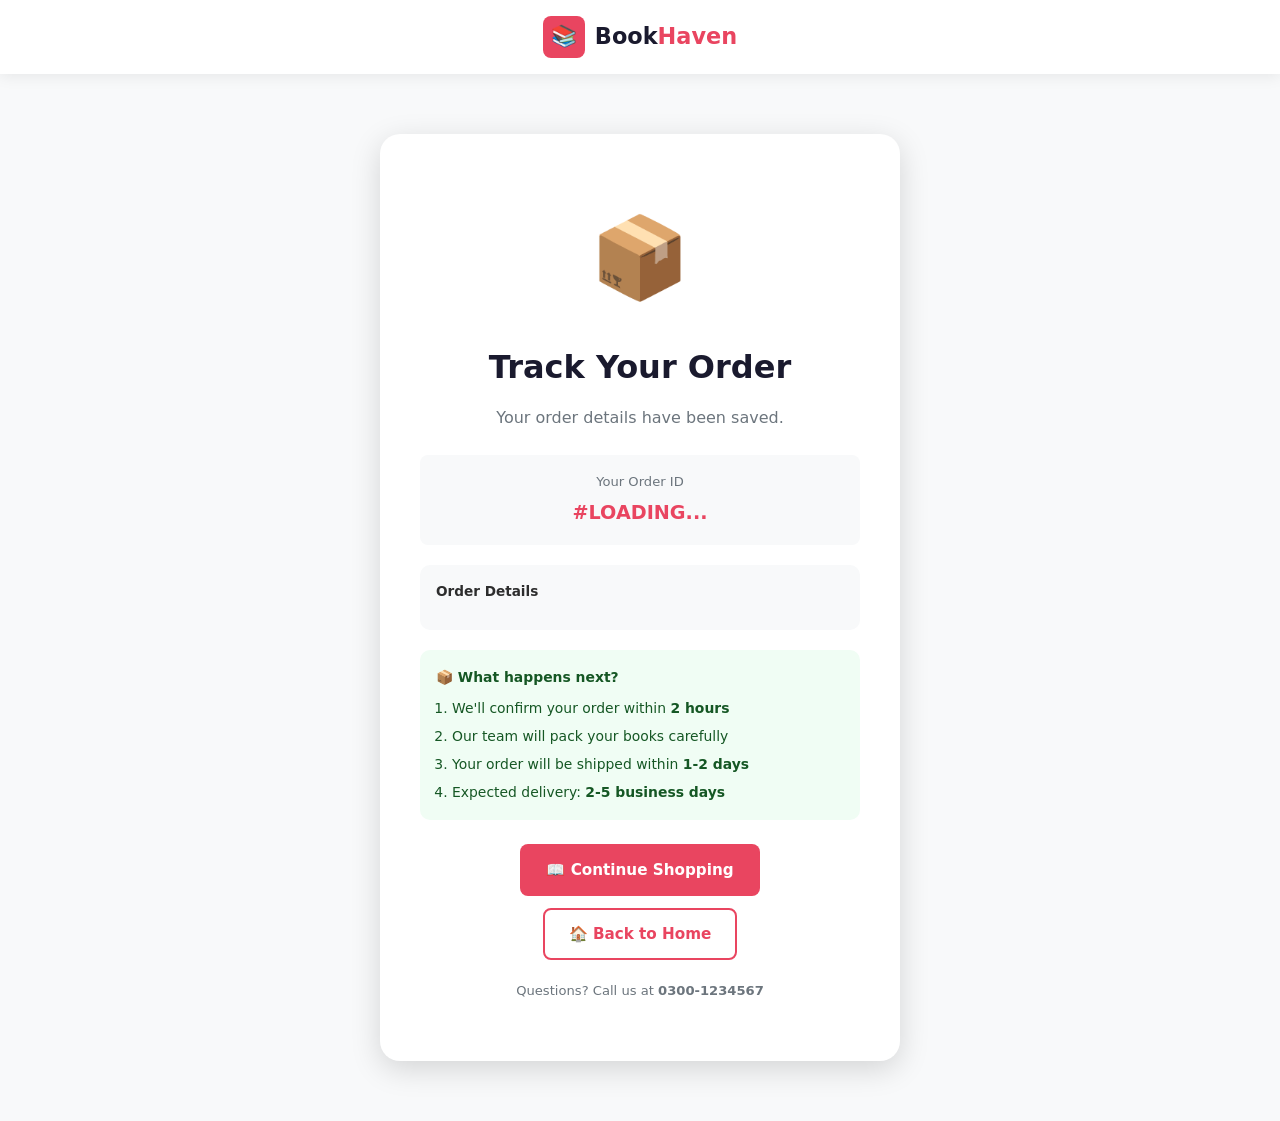
<file: order-success.html>
<!DOCTYPE html>
<html lang="en">
<head>
  <meta charset="UTF-8">
  <meta name="viewport" content="width=device-width, initial-scale=1.0">
  <title>Order Placed Successfully! - Book Haven</title>
  <link rel="stylesheet" href="css/style.css">
  <link rel="icon" href="data:image/svg+xml,<svg xmlns='http://www.w3.org/2000/svg' viewBox='0 0 100 100'><text y='.9em' font-size='90'>📚</text></svg>">
</head>
<body style="background:#f8f9fa;">

<!-- Minimal Navbar -->
<nav class="navbar">
  <div class="container" style="justify-content:center;">
    <a href="index.html" class="logo">
      <div class="logo-icon">📚</div>
      <div class="logo-text">Book<span>Haven</span></div>
    </a>
  </div>
</nav>

<div class="success-page">
  <div class="success-card">
    <div class="success-icon">🎉</div>
    <h2>Order Placed Successfully!</h2>
    <p>Thank you for shopping with Book Haven! Your order has been received and is being processed.</p>

    <div class="order-id-box">
      <div style="font-size:0.82rem;color:#6c757d;margin-bottom:6px;">Your Order ID</div>
      <strong id="orderIdDisplay">#LOADING...</strong>
    </div>

    <div id="orderDetails" style="text-align:left;margin:20px 0;background:#f8f9fa;border-radius:10px;padding:16px;">
      <div style="font-size:0.85rem;font-weight:700;margin-bottom:12px;color:#2d2d2d;">Order Details</div>
      <div id="orderDetailsContent" style="font-size:0.87rem;color:#6c757d;display:flex;flex-direction:column;gap:8px;"></div>
    </div>

    <div style="background:#f0fdf4;border-radius:10px;padding:16px;margin-bottom:24px;text-align:left;font-size:0.87rem;color:#155724;">
      <div style="font-weight:700;margin-bottom:8px;">📦 What happens next?</div>
      <ol style="padding-left:16px;display:flex;flex-direction:column;gap:6px;">
        <li>We'll confirm your order within <strong>2 hours</strong></li>
        <li>Our team will pack your books carefully</li>
        <li>Your order will be shipped within <strong>1-2 days</strong></li>
        <li>Expected delivery: <strong>2-5 business days</strong></li>
      </ol>
    </div>

    <div style="display:flex;gap:12px;flex-wrap:wrap;justify-content:center;">
      <a href="products.html" class="btn btn-primary">📖 Continue Shopping</a>
      <a href="index.html" class="btn btn-outline">🏠 Back to Home</a>
    </div>

    <div style="margin-top:20px;font-size:0.82rem;color:#6c757d;">
      Questions? Call us at <strong>0300-1234567</strong>
    </div>
  </div>
</div>

<script>
  const orderId = localStorage.getItem('lastOrderId');
  const orderData = JSON.parse(localStorage.getItem('lastOrderData') || '{}');

  if (!orderId) {
    document.querySelector('.success-icon').textContent = '📦';
    document.querySelector('h2').textContent = 'Track Your Order';
    document.querySelector('p').textContent = 'Your order details have been saved.';
  }

  const orderIdEl = document.getElementById('orderIdDisplay');
  if (orderIdEl && orderId) {
    orderIdEl.textContent = '#' + orderId.substring(0, 8).toUpperCase();
  }

  const detailsEl = document.getElementById('orderDetailsContent');
  if (detailsEl && orderData.customer_name) {
    detailsEl.innerHTML = `
      <div>👤 <strong>Name:</strong> ${orderData.customer_name}</div>
      <div>📞 <strong>Phone:</strong> ${orderData.customer_phone}</div>
      ${orderData.customer_email ? `<div>📧 <strong>Email:</strong> ${orderData.customer_email}</div>` : ''}
      <div>📍 <strong>Address:</strong> ${orderData.customer_address}, ${orderData.customer_city}</div>
      <div>💳 <strong>Payment:</strong> ${
        orderData.payment_method === 'cod' ? 'Cash on Delivery' :
        orderData.payment_method === 'bank_transfer' ? 'Bank Transfer' : 'EasyPaisa/JazzCash'
      }</div>
      <div>💰 <strong>Total:</strong> Rs. ${Number(orderData.total_amount).toLocaleString()}</div>
    `;
  }
</script>
</body>
</html>
</file>
<file: css/style.css>
/* ============================================================
   BOOK HAVEN - Professional Bookstore CSS
   ============================================================ */

/* ---------- CSS Variables ---------- */
:root {
  --primary: #1a1a2e;
  --secondary: #16213e;
  --accent: #e94560;
  --accent-hover: #c73652;
  --gold: #f5a623;
  --light: #f8f9fa;
  --white: #ffffff;
  --text-dark: #2d2d2d;
  --text-muted: #6c757d;
  --border: #e0e0e0;
  --shadow: 0 4px 20px rgba(0,0,0,0.08);
  --shadow-hover: 0 8px 30px rgba(0,0,0,0.15);
  --radius: 12px;
  --radius-sm: 8px;
  --transition: all 0.3s ease;
}

/* ---------- Reset & Base ---------- */
*, *::before, *::after { box-sizing: border-box; margin: 0; padding: 0; }

html { scroll-behavior: smooth; }

body {
  font-family: 'Segoe UI', system-ui, -apple-system, sans-serif;
  background: var(--light);
  color: var(--text-dark);
  line-height: 1.6;
}

a { text-decoration: none; color: inherit; }
ul { list-style: none; }
img { max-width: 100%; display: block; }
button { cursor: pointer; border: none; outline: none; }

/* ---------- Utility Classes ---------- */
.container { max-width: 1200px; margin: 0 auto; padding: 0 20px; }
.section-title { font-size: 2rem; font-weight: 700; color: var(--primary); margin-bottom: 0.5rem; }
.section-subtitle { color: var(--text-muted); margin-bottom: 2.5rem; font-size: 1rem; }
.text-center { text-align: center; }
.flex { display: flex; }
.items-center { align-items: center; }
.justify-between { justify-content: space-between; }
.gap-1 { gap: 0.5rem; }
.gap-2 { gap: 1rem; }
.mt-1 { margin-top: 0.5rem; }
.mt-2 { margin-top: 1rem; }
.mb-2 { margin-bottom: 1rem; }
.badge {
  display: inline-block;
  padding: 3px 10px;
  border-radius: 20px;
  font-size: 0.75rem;
  font-weight: 600;
}
.badge-accent { background: var(--accent); color: #fff; }
.badge-gold { background: var(--gold); color: #fff; }
.badge-green { background: #28a745; color: #fff; }
.badge-blue { background: #007bff; color: #fff; }
.badge-orange { background: #fd7e14; color: #fff; }

/* ---------- Buttons ---------- */
.btn {
  display: inline-flex;
  align-items: center;
  gap: 8px;
  padding: 12px 24px;
  border-radius: var(--radius-sm);
  font-size: 0.95rem;
  font-weight: 600;
  transition: var(--transition);
  cursor: pointer;
  border: 2px solid transparent;
}
.btn-primary {
  background: var(--accent);
  color: var(--white);
}
.btn-primary:hover {
  background: var(--accent-hover);
  transform: translateY(-2px);
  box-shadow: 0 6px 20px rgba(233,69,96,0.4);
}
.btn-outline {
  background: transparent;
  border: 2px solid var(--accent);
  color: var(--accent);
}
.btn-outline:hover {
  background: var(--accent);
  color: var(--white);
}
.btn-dark {
  background: var(--primary);
  color: var(--white);
}
.btn-dark:hover {
  background: var(--secondary);
  transform: translateY(-2px);
}
.btn-sm { padding: 8px 16px; font-size: 0.85rem; }
.btn-block { width: 100%; justify-content: center; }

/* ---------- Top Bar ---------- */
.top-bar {
  background: var(--primary);
  color: rgba(255,255,255,0.8);
  font-size: 0.82rem;
  padding: 8px 0;
}
.top-bar .container {
  display: flex;
  justify-content: space-between;
  align-items: center;
}
.top-bar a { color: rgba(255,255,255,0.8); }
.top-bar a:hover { color: var(--gold); }

/* ---------- Navbar ---------- */
.navbar {
  background: var(--white);
  box-shadow: 0 2px 15px rgba(0,0,0,0.08);
  position: sticky;
  top: 0;
  z-index: 1000;
}
.navbar .container {
  display: flex;
  align-items: center;
  justify-content: space-between;
  padding: 16px 20px;
  gap: 20px;
}
.logo {
  display: flex;
  align-items: center;
  gap: 10px;
}
.logo-icon {
  width: 42px;
  height: 42px;
  background: var(--accent);
  border-radius: var(--radius-sm);
  display: flex;
  align-items: center;
  justify-content: center;
  font-size: 1.3rem;
}
.logo-text { font-size: 1.4rem; font-weight: 800; color: var(--primary); }
.logo-text span { color: var(--accent); }

.search-bar {
  flex: 1;
  max-width: 500px;
  display: flex;
  border: 2px solid var(--border);
  border-radius: 50px;
  overflow: hidden;
  transition: var(--transition);
}
.search-bar:focus-within { border-color: var(--accent); }
.search-bar input {
  flex: 1;
  padding: 10px 18px;
  border: none;
  outline: none;
  font-size: 0.95rem;
  background: transparent;
}
.search-bar button {
  padding: 10px 20px;
  background: var(--accent);
  color: var(--white);
  font-size: 1rem;
  transition: var(--transition);
}
.search-bar button:hover { background: var(--accent-hover); }

.nav-actions {
  display: flex;
  align-items: center;
  gap: 20px;
}
.nav-link {
  display: flex;
  flex-direction: column;
  align-items: center;
  gap: 2px;
  color: var(--text-dark);
  font-size: 0.75rem;
  font-weight: 500;
  transition: var(--transition);
  cursor: pointer;
  text-decoration: none;
}
.nav-link span:first-child { font-size: 1.4rem; }
.nav-link:hover { color: var(--accent); }
.cart-icon { position: relative; }
.cart-count {
  position: absolute;
  top: -8px;
  right: -8px;
  background: var(--accent);
  color: white;
  width: 20px;
  height: 20px;
  border-radius: 50%;
  font-size: 0.7rem;
  font-weight: 700;
  display: flex;
  align-items: center;
  justify-content: center;
}

.nav-menu { display: flex; gap: 0; }
.nav-menu a {
  padding: 12px 18px;
  font-weight: 500;
  font-size: 0.95rem;
  color: var(--text-dark);
  transition: var(--transition);
  border-bottom: 3px solid transparent;
}
.nav-menu a:hover,
.nav-menu a.active { color: var(--accent); border-bottom-color: var(--accent); }

/* ---------- Hero Section ---------- */
.hero {
  background: linear-gradient(135deg, var(--primary) 0%, #0f3460 50%, var(--secondary) 100%);
  color: var(--white);
  padding: 80px 0;
  position: relative;
  overflow: hidden;
}
.hero::before {
  content: '';
  position: absolute;
  top: -50%;
  right: -10%;
  width: 600px;
  height: 600px;
  background: radial-gradient(circle, rgba(233,69,96,0.15) 0%, transparent 70%);
  border-radius: 50%;
}
.hero .container { position: relative; z-index: 1; }
.hero-content { max-width: 600px; }
.hero-badge {
  display: inline-flex;
  align-items: center;
  gap: 6px;
  background: rgba(245,166,35,0.2);
  border: 1px solid rgba(245,166,35,0.4);
  color: var(--gold);
  padding: 6px 16px;
  border-radius: 20px;
  font-size: 0.85rem;
  font-weight: 600;
  margin-bottom: 1.5rem;
}
.hero h1 {
  font-size: 3.2rem;
  font-weight: 800;
  line-height: 1.2;
  margin-bottom: 1rem;
}
.hero h1 span { color: var(--accent); }
.hero p {
  font-size: 1.1rem;
  color: rgba(255,255,255,0.8);
  margin-bottom: 2rem;
  line-height: 1.7;
}
.hero-actions { display: flex; gap: 16px; flex-wrap: wrap; }
.hero-stats {
  display: flex;
  gap: 40px;
  margin-top: 3rem;
  padding-top: 2rem;
  border-top: 1px solid rgba(255,255,255,0.15);
}
.stat-item { text-align: center; }
.stat-number {
  font-size: 1.8rem;
  font-weight: 800;
  color: var(--gold);
}
.stat-label { font-size: 0.82rem; color: rgba(255,255,255,0.6); }

/* ---------- Categories Section ---------- */
.categories { padding: 60px 0; }
.categories-grid {
  display: grid;
  grid-template-columns: repeat(auto-fit, minmax(140px, 1fr));
  gap: 16px;
  margin-top: 2rem;
}
.category-card {
  background: var(--white);
  border: 2px solid var(--border);
  border-radius: var(--radius);
  padding: 24px 16px;
  text-align: center;
  cursor: pointer;
  transition: var(--transition);
}
.category-card:hover,
.category-card.active {
  border-color: var(--accent);
  background: rgba(233,69,96,0.04);
  transform: translateY(-4px);
  box-shadow: var(--shadow-hover);
}
.category-icon {
  font-size: 2.2rem;
  margin-bottom: 10px;
}
.category-name { font-weight: 600; font-size: 0.9rem; color: var(--text-dark); }
.category-count { font-size: 0.78rem; color: var(--text-muted); margin-top: 4px; }

/* ---------- Books Grid ---------- */
.books-section { padding: 60px 0; }
.section-header {
  display: flex;
  justify-content: space-between;
  align-items: flex-end;
  margin-bottom: 2.5rem;
  flex-wrap: wrap;
  gap: 1rem;
}
.books-grid {
  display: grid;
  grid-template-columns: repeat(auto-fill, minmax(220px, 1fr));
  gap: 24px;
}

/* ---------- Book Card ---------- */
.book-card {
  background: var(--white);
  border-radius: var(--radius);
  overflow: hidden;
  box-shadow: var(--shadow);
  transition: var(--transition);
  position: relative;
  display: flex;
  flex-direction: column;
}
.book-card:hover {
  transform: translateY(-6px);
  box-shadow: var(--shadow-hover);
}
.book-cover {
  position: relative;
  height: 280px;
  overflow: hidden;
  background: linear-gradient(135deg, #667eea 0%, #764ba2 100%);
}
.book-cover img {
  width: 100%;
  height: 100%;
  object-fit: cover;
  transition: transform 0.4s ease;
}
.book-card:hover .book-cover img { transform: scale(1.05); }
.book-cover-placeholder {
  width: 100%;
  height: 100%;
  display: flex;
  flex-direction: column;
  align-items: center;
  justify-content: center;
  color: white;
  padding: 20px;
  text-align: center;
}
.book-cover-placeholder .book-icon { font-size: 3rem; margin-bottom: 12px; opacity: 0.9; }
.book-cover-placeholder .placeholder-title {
  font-size: 1rem;
  font-weight: 700;
  line-height: 1.3;
  opacity: 0.95;
}
.book-cover-placeholder .placeholder-author {
  font-size: 0.8rem;
  opacity: 0.75;
  margin-top: 6px;
}
.book-badge {
  position: absolute;
  top: 12px;
  left: 12px;
  padding: 4px 10px;
  border-radius: 20px;
  font-size: 0.72rem;
  font-weight: 700;
}
.book-actions {
  position: absolute;
  right: 12px;
  top: 12px;
  display: flex;
  flex-direction: column;
  gap: 6px;
  opacity: 0;
  transform: translateX(10px);
  transition: var(--transition);
}
.book-card:hover .book-actions { opacity: 1; transform: translateX(0); }
.action-btn {
  width: 36px;
  height: 36px;
  border-radius: 50%;
  background: var(--white);
  display: flex;
  align-items: center;
  justify-content: center;
  font-size: 0.9rem;
  box-shadow: 0 2px 8px rgba(0,0,0,0.15);
  transition: var(--transition);
}
.action-btn:hover { background: var(--accent); color: var(--white); }

.book-info { padding: 18px; flex: 1; display: flex; flex-direction: column; }
.book-category {
  font-size: 0.75rem;
  font-weight: 600;
  color: var(--accent);
  text-transform: uppercase;
  letter-spacing: 0.5px;
  margin-bottom: 6px;
}
.book-title {
  font-size: 1rem;
  font-weight: 700;
  color: var(--primary);
  margin-bottom: 4px;
  line-height: 1.4;
  display: -webkit-box;
  -webkit-line-clamp: 2;
  -webkit-box-orient: vertical;
  overflow: hidden;
}
.book-author {
  font-size: 0.82rem;
  color: var(--text-muted);
  margin-bottom: 10px;
}
.book-rating {
  display: flex;
  align-items: center;
  gap: 4px;
  margin-bottom: 12px;
}
.stars { color: var(--gold); font-size: 0.85rem; }
.rating-count { font-size: 0.78rem; color: var(--text-muted); }

.book-footer {
  display: flex;
  align-items: center;
  justify-content: space-between;
  margin-top: auto;
}
.book-price {
  font-size: 1.3rem;
  font-weight: 800;
  color: var(--accent);
}
.book-price .old-price {
  font-size: 0.85rem;
  color: var(--text-muted);
  text-decoration: line-through;
  font-weight: 400;
  margin-right: 4px;
}
.add-to-cart {
  padding: 8px 16px;
  background: var(--primary);
  color: var(--white);
  border-radius: var(--radius-sm);
  font-size: 0.82rem;
  font-weight: 600;
  transition: var(--transition);
  display: flex;
  align-items: center;
  gap: 6px;
}
.add-to-cart:hover { background: var(--accent); transform: scale(1.05); }

/* ---------- Features Banner ---------- */
.features { padding: 50px 0; background: var(--white); border-top: 1px solid var(--border); border-bottom: 1px solid var(--border); }
.features-grid {
  display: grid;
  grid-template-columns: repeat(auto-fit, minmax(200px, 1fr));
  gap: 30px;
  text-align: center;
}
.feature-item { padding: 20px; }
.feature-icon { font-size: 2.4rem; margin-bottom: 12px; }
.feature-title { font-weight: 700; font-size: 1rem; margin-bottom: 6px; color: var(--primary); }
.feature-desc { font-size: 0.85rem; color: var(--text-muted); }

/* ---------- Cart Page ---------- */
.cart-page { padding: 50px 0; }
.cart-grid {
  display: grid;
  grid-template-columns: 1fr 360px;
  gap: 30px;
  align-items: start;
}
.cart-table { background: var(--white); border-radius: var(--radius); overflow: hidden; box-shadow: var(--shadow); }
.cart-table-header {
  display: grid;
  grid-template-columns: 2fr 1fr 1fr 1fr 40px;
  padding: 16px 24px;
  background: var(--primary);
  color: var(--white);
  font-weight: 600;
  font-size: 0.9rem;
}
.cart-item {
  display: grid;
  grid-template-columns: 2fr 1fr 1fr 1fr 40px;
  padding: 20px 24px;
  align-items: center;
  border-bottom: 1px solid var(--border);
  transition: var(--transition);
}
.cart-item:hover { background: var(--light); }
.cart-item-info { display: flex; align-items: center; gap: 16px; }
.cart-item-img {
  width: 60px;
  height: 80px;
  border-radius: var(--radius-sm);
  object-fit: cover;
  background: linear-gradient(135deg, #667eea, #764ba2);
  display: flex;
  align-items: center;
  justify-content: center;
  font-size: 1.5rem;
  color: white;
  flex-shrink: 0;
}
.cart-item-name { font-weight: 600; font-size: 0.95rem; }
.cart-item-author { font-size: 0.8rem; color: var(--text-muted); }
.qty-control {
  display: flex;
  align-items: center;
  gap: 8px;
  border: 1px solid var(--border);
  border-radius: 6px;
  overflow: hidden;
  width: fit-content;
}
.qty-btn {
  width: 30px;
  height: 30px;
  background: var(--light);
  display: flex;
  align-items: center;
  justify-content: center;
  font-size: 1rem;
  font-weight: 700;
  transition: var(--transition);
}
.qty-btn:hover { background: var(--accent); color: white; }
.qty-num { font-weight: 600; min-width: 20px; text-align: center; }
.remove-btn { color: var(--text-muted); font-size: 1.1rem; transition: var(--transition); }
.remove-btn:hover { color: var(--accent); }

.cart-summary {
  background: var(--white);
  border-radius: var(--radius);
  box-shadow: var(--shadow);
  padding: 28px;
  position: sticky;
  top: 90px;
}
.cart-summary h3 { font-size: 1.3rem; font-weight: 700; margin-bottom: 20px; padding-bottom: 16px; border-bottom: 1px solid var(--border); }
.summary-row { display: flex; justify-content: space-between; margin-bottom: 12px; font-size: 0.95rem; }
.summary-row.total { font-weight: 700; font-size: 1.1rem; padding-top: 12px; border-top: 1px solid var(--border); color: var(--accent); }
.promo-input { display: flex; gap: 8px; margin: 16px 0; }
.promo-input input { flex: 1; padding: 10px 14px; border: 1px solid var(--border); border-radius: var(--radius-sm); font-size: 0.9rem; }
.empty-cart { text-align: center; padding: 80px 20px; }
.empty-cart-icon { font-size: 5rem; margin-bottom: 20px; opacity: 0.3; }
.empty-cart h3 { font-size: 1.5rem; color: var(--text-muted); margin-bottom: 10px; }

/* ---------- Checkout Page ---------- */
.checkout-page { padding: 50px 0; }
.checkout-grid { display: grid; grid-template-columns: 1fr 380px; gap: 30px; align-items: start; }
.form-section { background: var(--white); border-radius: var(--radius); box-shadow: var(--shadow); padding: 30px; }
.form-section h3 {
  font-size: 1.2rem;
  font-weight: 700;
  margin-bottom: 24px;
  display: flex;
  align-items: center;
  gap: 10px;
}
.form-section h3 .step-badge {
  width: 28px; height: 28px;
  background: var(--accent);
  color: white;
  border-radius: 50%;
  display: flex; align-items: center; justify-content: center;
  font-size: 0.85rem; font-weight: 700;
}
.form-row { display: grid; grid-template-columns: 1fr 1fr; gap: 16px; }
.form-group { margin-bottom: 18px; }
.form-group label { display: block; font-size: 0.87rem; font-weight: 600; margin-bottom: 6px; color: var(--text-dark); }
.form-group input,
.form-group select,
.form-group textarea {
  width: 100%;
  padding: 11px 14px;
  border: 1.5px solid var(--border);
  border-radius: var(--radius-sm);
  font-size: 0.95rem;
  transition: var(--transition);
  font-family: inherit;
}
.form-group input:focus,
.form-group select:focus,
.form-group textarea:focus {
  outline: none;
  border-color: var(--accent);
  box-shadow: 0 0 0 3px rgba(233,69,96,0.1);
}
.form-group textarea { resize: vertical; min-height: 80px; }

.order-review { background: var(--white); border-radius: var(--radius); box-shadow: var(--shadow); padding: 28px; position: sticky; top: 90px; }
.order-review h3 { font-size: 1.2rem; font-weight: 700; margin-bottom: 20px; }
.review-items { max-height: 300px; overflow-y: auto; margin-bottom: 20px; }
.review-item { display: flex; align-items: center; gap: 12px; padding: 12px 0; border-bottom: 1px solid var(--border); }
.review-item-img {
  width: 48px; height: 60px;
  border-radius: 6px;
  background: linear-gradient(135deg, #667eea, #764ba2);
  display: flex; align-items: center; justify-content: center;
  font-size: 1.2rem; color: white; flex-shrink: 0;
}
.review-item-info { flex: 1; }
.review-item-name { font-weight: 600; font-size: 0.9rem; }
.review-item-qty { font-size: 0.8rem; color: var(--text-muted); }
.review-item-price { font-weight: 700; color: var(--accent); }

/* ---------- Success Page ---------- */
.success-page { min-height: 70vh; display: flex; align-items: center; justify-content: center; padding: 60px 20px; }
.success-card {
  background: var(--white);
  border-radius: 20px;
  box-shadow: var(--shadow-hover);
  padding: 60px 40px;
  text-align: center;
  max-width: 520px;
  width: 100%;
}
.success-icon { font-size: 5rem; animation: bounceIn 0.6s; margin-bottom: 20px; }
.success-card h2 { font-size: 2rem; font-weight: 800; color: var(--primary); margin-bottom: 12px; }
.success-card p { color: var(--text-muted); margin-bottom: 24px; }
.order-id-box {
  background: var(--light);
  border-radius: var(--radius-sm);
  padding: 16px;
  margin: 20px 0;
  font-size: 0.9rem;
}
.order-id-box strong { font-size: 1.2rem; color: var(--accent); }

/* ---------- Loading & Spinner ---------- */
.loading-spinner {
  display: flex;
  justify-content: center;
  padding: 60px;
}
.spinner {
  width: 48px;
  height: 48px;
  border: 4px solid var(--border);
  border-top-color: var(--accent);
  border-radius: 50%;
  animation: spin 0.8s linear infinite;
}
@keyframes spin { to { transform: rotate(360deg); } }
@keyframes bounceIn {
  0% { transform: scale(0); }
  60% { transform: scale(1.2); }
  100% { transform: scale(1); }
}

/* ---------- Toast Notification ---------- */
.toast-container {
  position: fixed;
  bottom: 24px;
  right: 24px;
  z-index: 9999;
  display: flex;
  flex-direction: column;
  gap: 10px;
}
.toast {
  background: var(--white);
  border-left: 4px solid var(--accent);
  padding: 14px 20px;
  border-radius: var(--radius-sm);
  box-shadow: 0 4px 20px rgba(0,0,0,0.15);
  display: flex;
  align-items: center;
  gap: 12px;
  min-width: 280px;
  animation: slideInRight 0.3s ease;
  font-size: 0.9rem;
}
.toast.success { border-color: #28a745; }
.toast.error { border-color: var(--accent); }
.toast-icon { font-size: 1.3rem; }
@keyframes slideInRight {
  from { transform: translateX(100px); opacity: 0; }
  to { transform: translateX(0); opacity: 1; }
}

/* ---------- Filter Bar ---------- */
.filter-bar {
  background: var(--white);
  border-radius: var(--radius);
  padding: 20px 24px;
  box-shadow: var(--shadow);
  display: flex;
  align-items: center;
  gap: 20px;
  flex-wrap: wrap;
  margin-bottom: 30px;
}
.filter-group { display: flex; align-items: center; gap: 10px; }
.filter-group label { font-size: 0.87rem; font-weight: 600; color: var(--text-muted); white-space: nowrap; }
.filter-group select {
  padding: 8px 12px;
  border: 1.5px solid var(--border);
  border-radius: 6px;
  font-size: 0.9rem;
  transition: var(--transition);
}
.filter-group select:focus { outline: none; border-color: var(--accent); }
.results-count { font-size: 0.87rem; color: var(--text-muted); margin-left: auto; }

/* ---------- No Results ---------- */
.no-results {
  text-align: center;
  padding: 80px 20px;
  grid-column: 1 / -1;
}
.no-results-icon { font-size: 4rem; margin-bottom: 16px; opacity: 0.4; }
.no-results h3 { font-size: 1.4rem; color: var(--text-muted); }

/* ---------- Footer ---------- */
.footer { background: var(--primary); color: rgba(255,255,255,0.8); padding: 60px 0 0; margin-top: 80px; }
.footer-grid {
  display: grid;
  grid-template-columns: 2fr 1fr 1fr 1.5fr;
  gap: 40px;
  margin-bottom: 40px;
}
.footer-brand .logo-text { color: var(--white); font-size: 1.5rem; }
.footer-brand p { font-size: 0.87rem; margin-top: 12px; line-height: 1.7; }
.footer-col h4 { color: var(--white); font-size: 1rem; font-weight: 700; margin-bottom: 16px; }
.footer-col ul li { margin-bottom: 8px; }
.footer-col ul li a { font-size: 0.87rem; color: rgba(255,255,255,0.7); transition: var(--transition); }
.footer-col ul li a:hover { color: var(--gold); }
.footer-newsletter input {
  width: 100%;
  padding: 10px 14px;
  border: 1px solid rgba(255,255,255,0.2);
  background: rgba(255,255,255,0.08);
  border-radius: 6px;
  color: white;
  font-size: 0.9rem;
  margin-bottom: 10px;
}
.footer-newsletter input::placeholder { color: rgba(255,255,255,0.4); }
.footer-newsletter input:focus { outline: none; border-color: var(--accent); }
.footer-bottom {
  border-top: 1px solid rgba(255,255,255,0.1);
  padding: 20px 0;
  display: flex;
  justify-content: space-between;
  align-items: center;
  font-size: 0.82rem;
  color: rgba(255,255,255,0.5);
}
.social-links { display: flex; gap: 12px; }
.social-link {
  width: 36px;
  height: 36px;
  border-radius: 50%;
  background: rgba(255,255,255,0.1);
  display: flex;
  align-items: center;
  justify-content: center;
  font-size: 0.9rem;
  transition: var(--transition);
  color: rgba(255,255,255,0.7);
}
.social-link:hover { background: var(--accent); color: white; }

/* ---------- Page Header ---------- */
.page-header {
  background: linear-gradient(135deg, var(--primary) 0%, #0f3460 100%);
  color: white;
  padding: 50px 0 40px;
  margin-bottom: 40px;
}
.page-header h1 { font-size: 2.2rem; font-weight: 800; }
.breadcrumb { display: flex; align-items: center; gap: 8px; font-size: 0.87rem; margin-top: 10px; color: rgba(255,255,255,0.7); }
.breadcrumb a { color: rgba(255,255,255,0.7); }
.breadcrumb a:hover { color: var(--gold); }
.breadcrumb .sep { opacity: 0.5; }

/* ---------- Responsive ---------- */
@media (max-width: 768px) {
  .hero h1 { font-size: 2rem; }
  .hero-stats { gap: 20px; }
  .cart-grid, .checkout-grid { grid-template-columns: 1fr; }
  .footer-grid { grid-template-columns: 1fr 1fr; }
  .cart-table-header { display: none; }
  .cart-item { grid-template-columns: 1fr; gap: 8px; }
  .form-row { grid-template-columns: 1fr; }
  .nav-menu { display: none; }
  .search-bar { max-width: 200px; }
}
</file>
